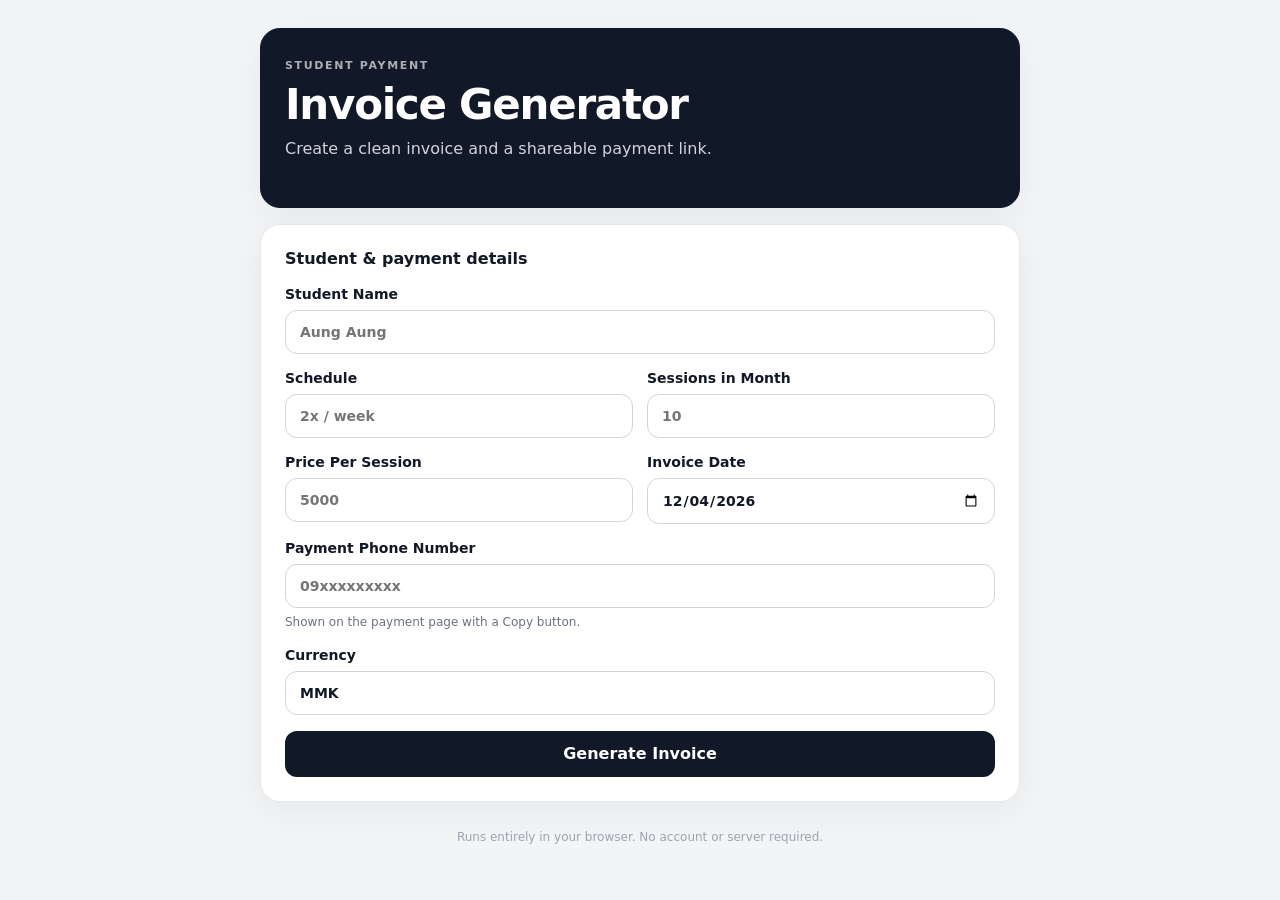
<file: index.html>
<!DOCTYPE html>
<html lang="en">
<head>
  <meta charset="UTF-8">
  <meta name="viewport" content="width=device-width, initial-scale=1.0">
  <meta name="theme-color" content="#111827">
  <title>Invoice Generator</title>
  <link rel="stylesheet" href="css/style.css">
</head>
<body>
  <main class="app-shell">
    <section class="card hero">
      <div>
        <p class="eyebrow">STUDENT PAYMENT</p>
        <h1>Invoice Generator</h1>
        <p class="muted">Create a clean invoice and a shareable payment link.</p>
      </div>
    </section>

    <section class="card">
      <form id="invoiceForm" autocomplete="off">
        <div class="section-title">Student & payment details</div>

        <label>
          Student Name
          <input id="studentName" type="text" placeholder="Aung Aung" required>
        </label>

        <div class="grid-2">
          <label>
            Schedule
            <input id="schedule" type="text" placeholder="2x / week" required>
          </label>

          <label>
            Sessions in Month
            <input id="sessions" type="number" min="1" step="1" placeholder="10" required>
          </label>
        </div>

        <div class="grid-2">
          <label>
            Price Per Session
            <input id="price" type="number" min="0" step="1" placeholder="5000" required>
          </label>

          <label>
            Invoice Date
            <input id="invoiceDate" type="date" required>
          </label>
        </div>

        <label>
          Payment Phone Number
          <input id="paymentPhone" type="tel" placeholder="09xxxxxxxxx" required>
          <span class="hint">Shown on the payment page with a Copy button.</span>
        </label>

        <label>
          Currency
          <input id="currency" type="text" value="MMK" maxlength="8">
        </label>

        <button class="primary-btn" type="submit">Generate Invoice</button>
      </form>
    </section>

    <section id="result" class="card result hidden">
      <div class="success-icon">✓</div>
      <div>
        <p class="eyebrow">READY</p>
        <h2>Invoice generated</h2>
        <p class="muted">Download the PNG or send the payment link to your student.</p>
      </div>

      <div class="preview-wrap">
        <img id="invoicePreview" alt="Generated invoice preview">
      </div>

      <div class="actions">
        <button id="downloadInvoice" class="secondary-btn">Download PNG</button>
        <button id="shareInvoice" class="secondary-btn">Share</button>
      </div>

      <label class="link-label">
        Payment Link
        <div class="copy-row">
          <input id="paymentLink" readonly>
          <button id="copyLink" class="icon-btn" type="button">Copy</button>
        </div>
      </label>

      <a id="openPayment" class="primary-btn button-link" target="_blank" rel="noopener">Open Payment Page</a>
    </section>

    <footer>Runs entirely in your browser. No account or server required.</footer>
  </main>

  <script src="js/common.js"></script>
  <script src="js/invoice.js"></script>
</body>
</html>
</file>
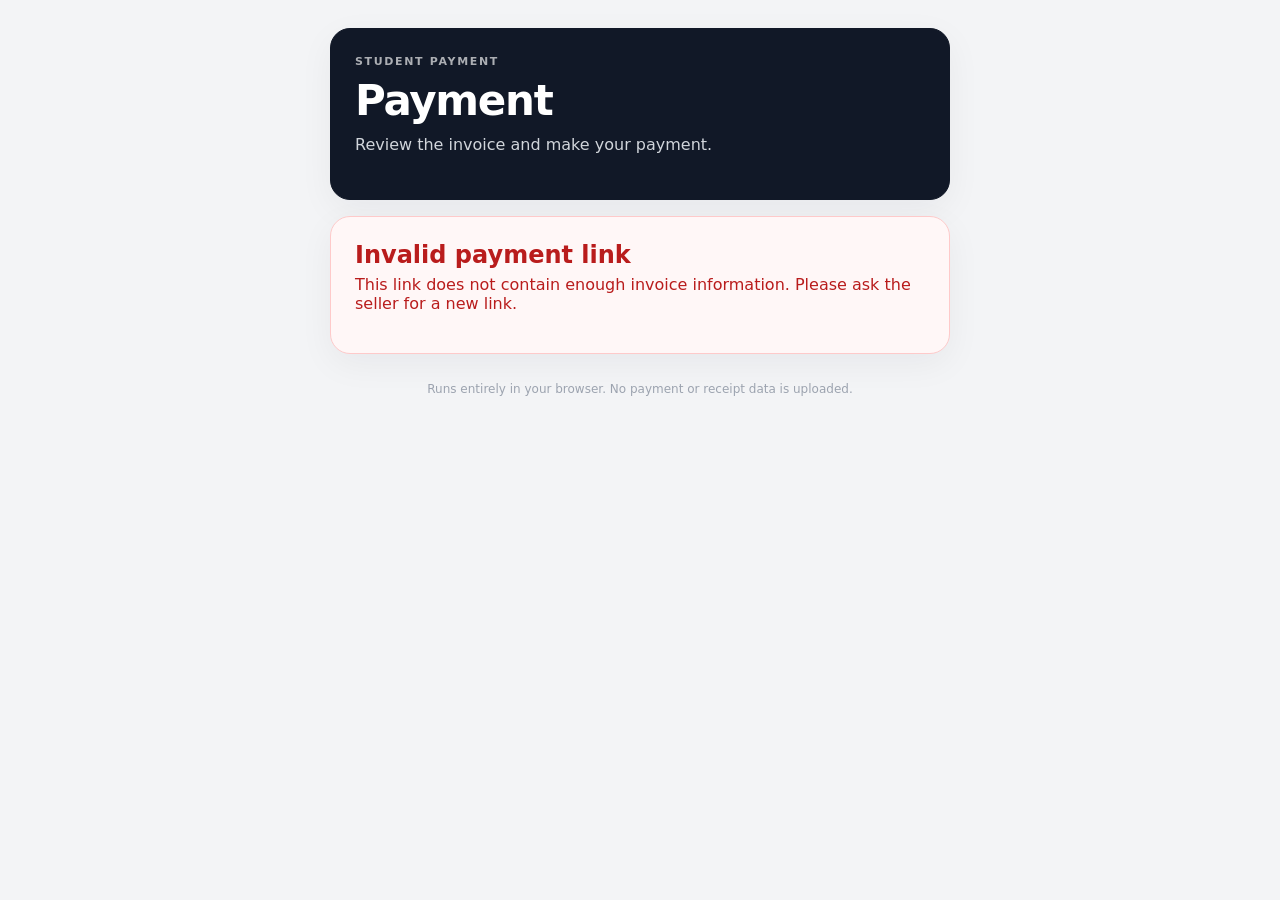
<file: pay.html>
<!DOCTYPE html>
<html lang="en">
<head>
  <meta charset="UTF-8">
  <meta name="viewport" content="width=device-width, initial-scale=1.0">
  <meta name="theme-color" content="#111827">
  <title>Payment</title>
  <link rel="stylesheet" href="css/style.css">
</head>
<body>
  <main class="app-shell narrow">
    <section class="card hero compact">
      <p class="eyebrow">STUDENT PAYMENT</p>
      <h1 id="payTitle">Payment</h1>
      <p id="paySubtitle" class="muted">Review the invoice and make your payment.</p>
    </section>

    <section id="invoiceCard" class="card">
      <div class="amount-box">
        <span>Total to pay</span>
        <strong id="payAmount">—</strong>
      </div>

      <div class="detail-list">
        <div><span>Student</span><strong id="payStudent">—</strong></div>
        <div><span>Schedule</span><strong id="paySchedule">—</strong></div>
        <div><span>Sessions</span><strong id="paySessions">—</strong></div>
        <div><span>Invoice date</span><strong id="payDate">—</strong></div>
      </div>

      <div class="payment-box">
        <p class="eyebrow">PAYMENT NUMBER</p>
        <div class="phone-row">
          <strong id="phoneNumber">—</strong>
          <button id="copyPhone" class="icon-btn" type="button">Copy</button>
        </div>
        <p class="hint">Pay using your preferred banking or payment app, then generate your receipt below.</p>
      </div>

      <label>
        Payment Receipt Picture
        <input id="receiptFile" type="file" accept="image/*">
        <span class="hint">
          Upload your payment screenshot or payment confirmation.
        </span>
      </label>

      <button id="paidBtn" class="primary-btn" disabled>
        Generate Receipt
      </button>
    </section>

    <section id="receiptSection" class="card hidden">
      <div class="success-icon">✓</div>
      <div>
        <p class="eyebrow">PAYMENT RECEIPT</p>
        <h2>Receipt ready</h2>
        <p class="muted">Save this PNG and send it to the seller. The seller should verify the actual payment separately.</p>
      </div>

      <div class="preview-wrap">
        <img id="receiptPreview" alt="Generated payment receipt">
      </div>

      <div class="actions">
        <button id="downloadReceipt" class="secondary-btn">Download PNG</button>
        <button id="shareReceipt" class="secondary-btn">Share</button>
      </div>

      <button id="copyReceiptText" class="secondary-btn full">Copy Receipt Details</button>
    </section>

    <section id="errorCard" class="card hidden error">
      <h2>Invalid payment link</h2>
      <p>This link does not contain enough invoice information. Please ask the seller for a new link.</p>
    </section>

    <footer>Runs entirely in your browser. No payment or receipt data is uploaded.</footer>
  </main>

  <script src="js/common.js"></script>
  <script src="js/payment.js"></script>
</body>
</html>
</file>
<file: css/style.css>
* { box-sizing: border-box; }

:root {
  --bg: #f3f4f6;
  --card: #ffffff;
  --text: #111827;
  --muted: #6b7280;
  --line: #e5e7eb;
  --primary: #111827;
  --primary-hover: #1f2937;
  --soft: #f9fafb;
  --success: #16a34a;
  --danger: #b91c1c;
  --radius: 20px;
}

body {
  margin: 0;
  background: var(--bg);
  color: var(--text);
  font-family: Inter, ui-sans-serif, system-ui, -apple-system, BlinkMacSystemFont, "Segoe UI", sans-serif;
  min-height: 100vh;
}

button, input { font: inherit; }

.app-shell {
  width: min(760px, calc(100% - 28px));
  margin: 0 auto;
  padding: 28px 0 40px;
}

.app-shell.narrow { width: min(620px, calc(100% - 28px)); }

.card {
  background: var(--card);
  border: 1px solid var(--line);
  border-radius: var(--radius);
  padding: 24px;
  margin-bottom: 16px;
  box-shadow: 0 10px 35px rgba(17, 24, 39, 0.05);
}

.hero {
  padding: 30px 24px;
  background: #111827;
  color: white;
  border-color: #111827;
}

.hero.compact { padding: 26px 24px; }

h1, h2, p { margin-top: 0; }
h1 { margin-bottom: 8px; font-size: clamp(28px, 6vw, 42px); letter-spacing: -0.03em; }
h2 { margin-bottom: 6px; font-size: 24px; }

.eyebrow {
  font-size: 11px;
  font-weight: 800;
  letter-spacing: 0.15em;
  margin-bottom: 8px;
  opacity: 0.7;
}

.hero .eyebrow { opacity: 0.65; }

.muted { color: var(--muted); line-height: 1.5; }
.hero .muted { color: #d1d5db; }

.section-title {
  font-size: 16px;
  font-weight: 800;
  margin-bottom: 18px;
}

label {
  display: block;
  font-weight: 700;
  font-size: 14px;
  margin-bottom: 16px;
}

input {
  width: 100%;
  margin-top: 8px;
  padding: 13px 14px;
  border: 1px solid #d1d5db;
  border-radius: 12px;
  background: white;
  color: var(--text);
  outline: none;
  transition: border .15s, box-shadow .15s;
}

input:focus {
  border-color: #6b7280;
  box-shadow: 0 0 0 4px rgba(17, 24, 39, 0.07);
}

.grid-2 {
  display: grid;
  grid-template-columns: 1fr 1fr;
  gap: 14px;
}

.hint {
  display: block;
  color: var(--muted);
  font-size: 12px;
  line-height: 1.4;
  font-weight: 500;
  margin-top: 6px;
}

button, .button-link {
  border: 0;
  cursor: pointer;
  border-radius: 12px;
  min-height: 46px;
  padding: 12px 16px;
  font-weight: 800;
  transition: transform .1s, background .15s, opacity .15s;
}

button:active, .button-link:active { transform: translateY(1px); }

.primary-btn {
  width: 100%;
  background: var(--primary);
  color: white;
  display: inline-flex;
  align-items: center;
  justify-content: center;
  text-decoration: none;
}

.primary-btn:hover { background: var(--primary-hover); }

.secondary-btn {
  background: #f3f4f6;
  color: var(--text);
  width: 100%;
}

.secondary-btn:hover { background: #e5e7eb; }

.icon-btn {
  background: var(--primary);
  color: white;
  min-width: 78px;
}

.actions {
  display: grid;
  grid-template-columns: 1fr 1fr;
  gap: 10px;
  margin: 14px 0;
}

.copy-row, .phone-row {
  display: flex;
  gap: 8px;
  align-items: center;
}

.copy-row input { flex: 1; margin-top: 8px; min-width: 0; }
.copy-row .icon-btn { margin-top: 8px; }

.result { position: relative; }

.success-icon {
  width: 42px;
  height: 42px;
  border-radius: 50%;
  display: grid;
  place-items: center;
  background: #dcfce7;
  color: var(--success);
  font-weight: 900;
  margin-bottom: 14px;
}

.preview-wrap {
  border: 1px solid var(--line);
  background: #f9fafb;
  border-radius: 14px;
  padding: 12px;
  margin: 18px 0;
  overflow: hidden;
}

.preview-wrap img {
  display: block;
  width: 100%;
  max-width: 560px;
  margin: auto;
  border-radius: 8px;
}

.link-label { margin-top: 14px; }

.payment-box {
  margin: 18px 0;
  padding: 18px;
  background: var(--soft);
  border: 1px solid var(--line);
  border-radius: 16px;
}

.phone-row strong {
  font-size: 22px;
  letter-spacing: 0.02em;
  flex: 1;
  overflow-wrap: anywhere;
}

.amount-box {
  padding: 22px;
  background: #111827;
  color: white;
  border-radius: 16px;
  margin-bottom: 16px;
}

.amount-box span {
  display: block;
  font-size: 12px;
  opacity: .65;
  text-transform: uppercase;
  letter-spacing: .12em;
  font-weight: 800;
}

.amount-box strong {
  display: block;
  margin-top: 5px;
  font-size: clamp(30px, 8vw, 44px);
  letter-spacing: -0.03em;
}

.detail-list {
  border: 1px solid var(--line);
  border-radius: 14px;
  overflow: hidden;
}

.detail-list div {
  display: flex;
  justify-content: space-between;
  gap: 20px;
  padding: 13px 15px;
  border-bottom: 1px solid var(--line);
}

.detail-list div:last-child { border-bottom: 0; }
.detail-list span { color: var(--muted); }
.detail-list strong { text-align: right; }

.full { margin-top: 10px; }

.error {
  border-color: #fecaca;
  background: #fff7f7;
  color: var(--danger);
}

.hidden { display: none !important; }

footer {
  text-align: center;
  color: #9ca3af;
  font-size: 12px;
  padding: 12px;
}

@media (max-width: 560px) {
  .app-shell { padding-top: 14px; }
  .card { padding: 18px; border-radius: 17px; }
  .grid-2 { grid-template-columns: 1fr; gap: 0; }
  .actions { grid-template-columns: 1fr; }
  .copy-row { align-items: stretch; }
  .copy-row input { width: 100%; }
  .phone-row { align-items: flex-start; }
}
</file>
